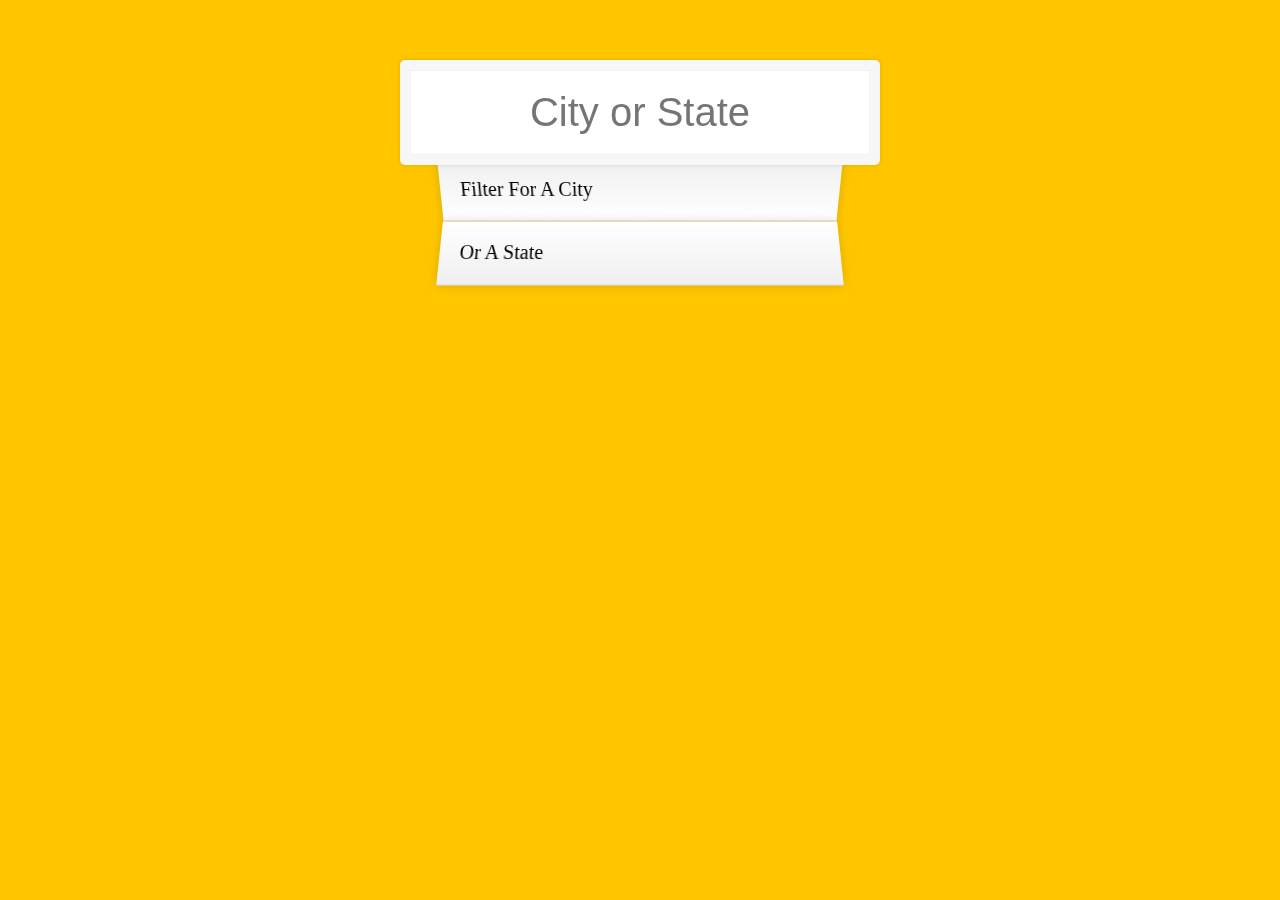
<file: ajax-type-ahead/index.html>
<!DOCTYPE html>
<html lang="en">
<head>
    <meta charset="UTF-8">
    <meta name="viewport", content="width=device-width, initial-scale=1.0">
    <meta http-equiv="X-UA-Compatible" content="ie=edge">
    <link rel="stylesheet" href="https://meyerweb.com/eric/tools/css/reset/reset.css">
    <link rel="stylesheet" href="./style.css">
    <script type="text/javascript" src="./script.js" async>

    </script>
    <title>Type Ahead 👀</title>
</head>

<body>
<form class="search-form">
  <input type="text" class="search" placeholder="City or State">
  <ul class="suggestions">
    <li>Filter for a city</li>
    <li>or a state</li>
  </ul>
</form>
</body>
</html>
</file>
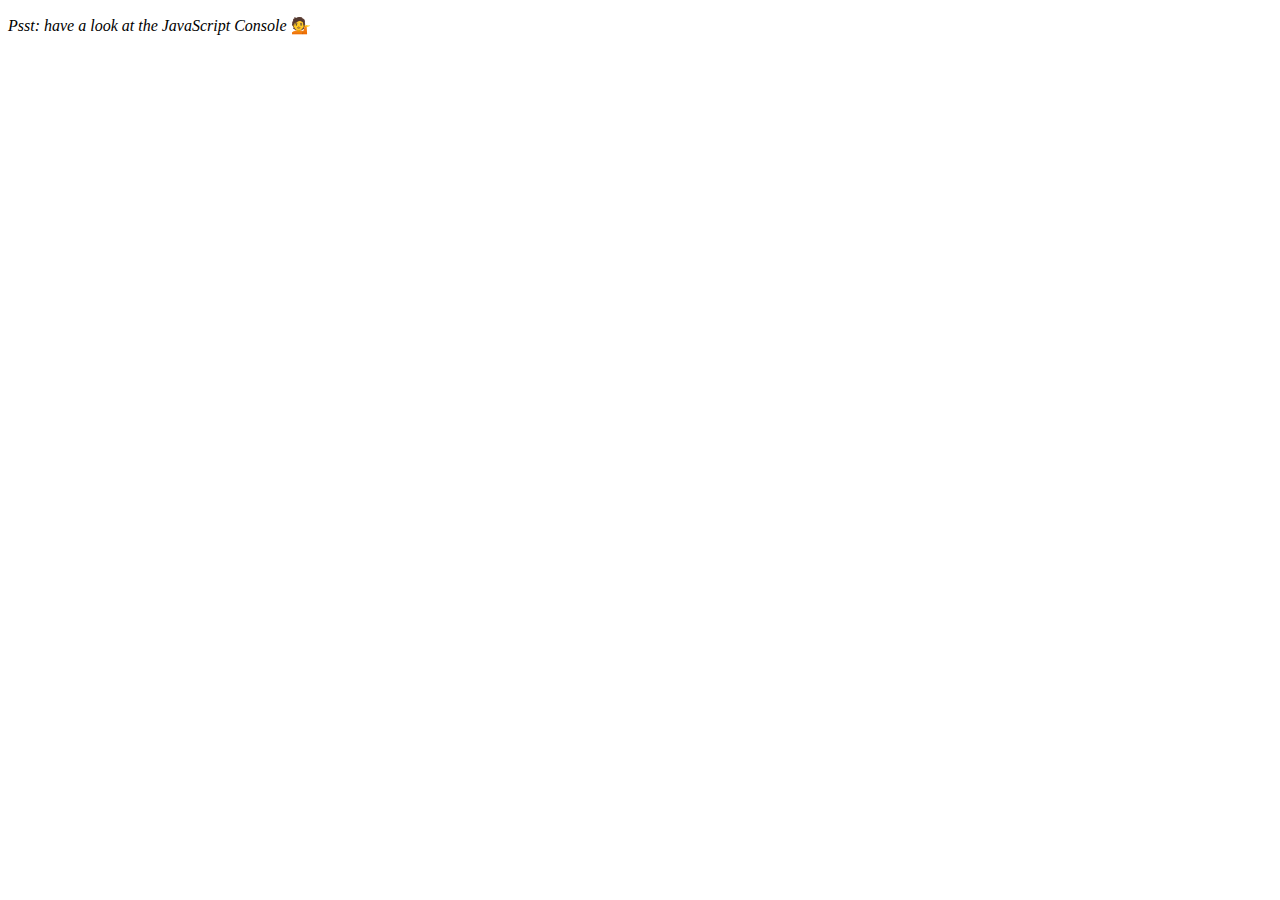
<file: array-cardio-2/index.html>
<!DOCTYPE html>
<html lang="en">
<head>
  <meta charset="UTF-8">
  <title>Array Cardio 💪💪</title>
</head>
<body>
  <p><em>Psst: have a look at the JavaScript Console</em> 💁</p>
  <script>
    // ## Array Cardio Day 2
    const people = [
      { name: 'Wes', year: 1988 },
      { name: 'Kait', year: 1986 },
      { name: 'Irv', year: 1970 },
      { name: 'Lux', year: 2015 }
    ];
    const comments = [
      { text: 'Love this!', id: 523423 },
      { text: 'Super good', id: 823423 },
      { text: 'You are the best', id: 2039842 },
      { text: 'Ramen is my fav food ever', id: 123523 },
      { text: 'Nice Nice Nice!', id: 542328 }
    ];
    // Some and Every Checks
    // Array.prototype.some() // is at least one person 19 or older?
    const atLeast19 = people.some((person) => {
      if (new Date().getFullYear() - person.year >= 19) {
        console.log('Is at least one person 19?');
        return true;
      }
    });

    console.log(atLeast19);
    // Array.prototype.every() // is everyone 19 or older?
    // const all19 = people.every((person) => {
    //   if (new Date().getFullYear() - person.year >= 19) {
    //     console.log('Is everyone 19?');
    //     return true;
    //   }
    // });

    const all19 = people.every((person) => (new Date().getFullYear() - person.year >= 19));

    console.log(all19);

    // Array.prototype.find()
    // Find is like filter, but instead returns just the one you are looking for
    // find the comment with the ID of 823423
    const findID = comments.find((comment) => (comment.id === 823423));

    console.log(findID);

    // Array.prototype.findIndex()
    // Find the comment with this ID
    // delete the comment with the ID of 823423
    const findAndDeleteID = comments.findIndex((comment) => (comment.id === 823423));
    comments.splice(findAndDeleteID, 1);
    console.log(comments);
  </script>
</body>
</html>
</file>
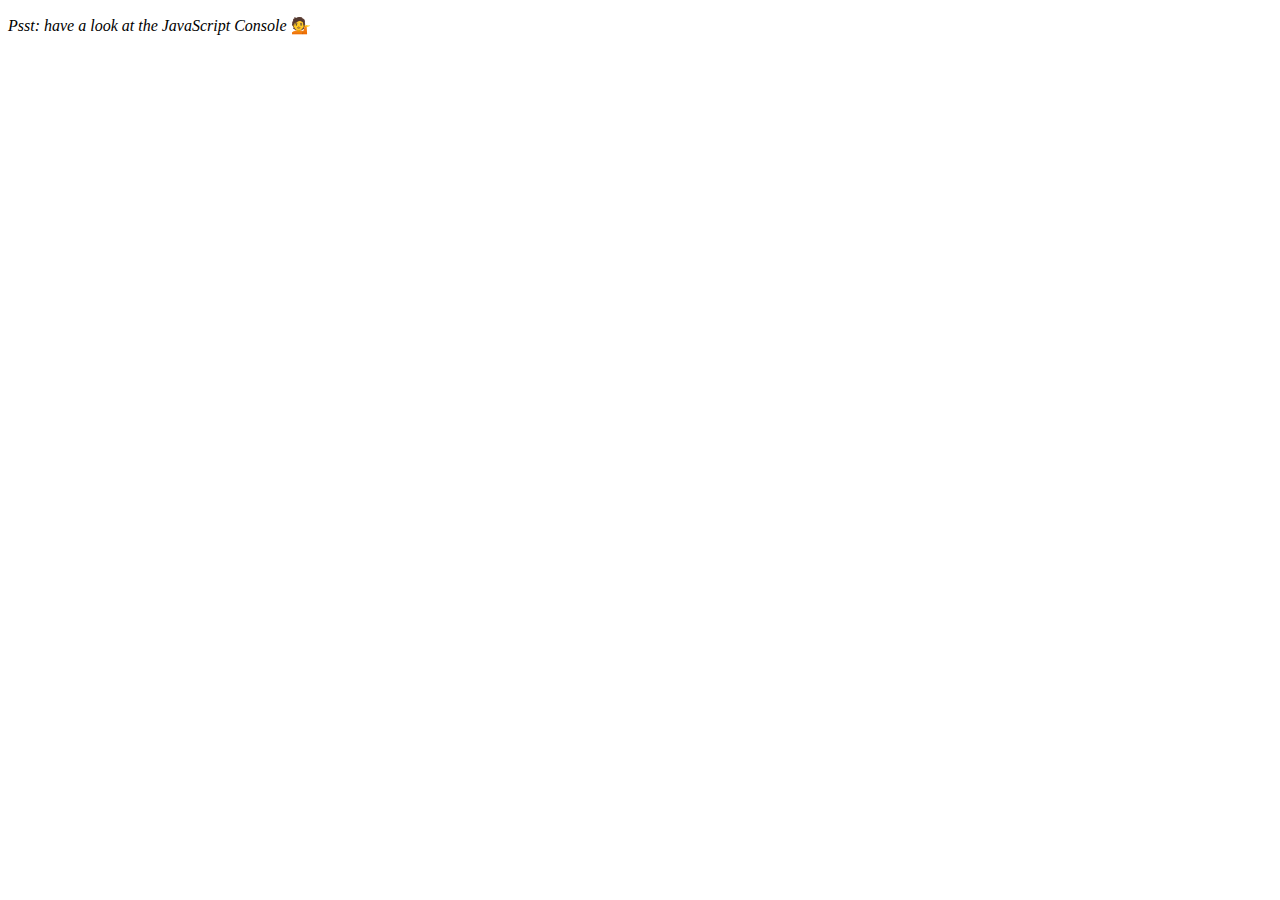
<file: array-cardio/index.html>
<!DOCTYPE html>
<html lang="en">
<head>
  <meta charset="UTF-8">
  <script async="" src="./script.js"></script>
  <title>Array Cardio 💪</title>
</head>
<body>
  <p><em>Psst: have a look at the JavaScript Console</em> 💁</p>
</body>
</html>
</file>
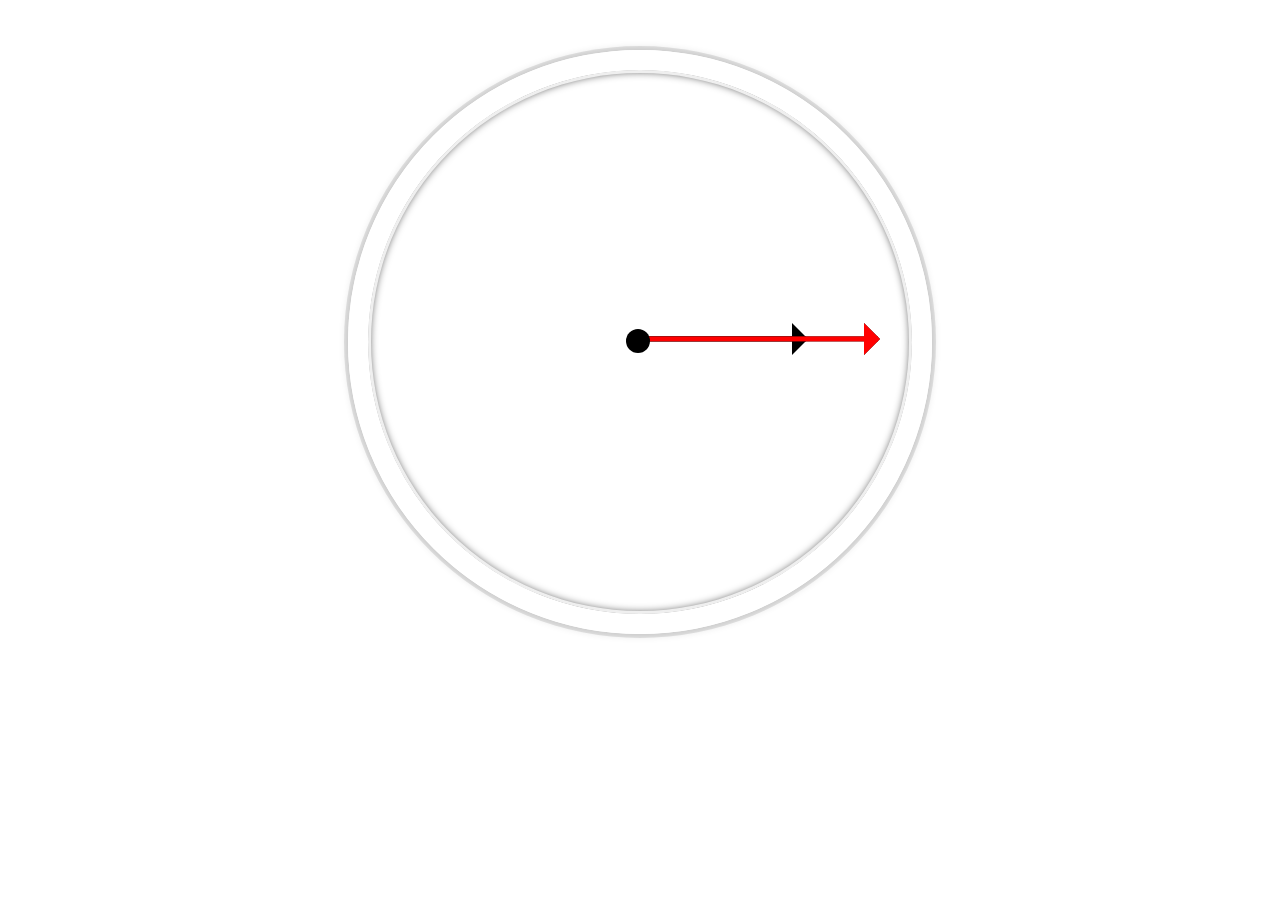
<file: css-js-clock/index.html>
<!DOCTYPE html>
<html lang="en">
<head>
    <meta charset="UTF-8">
    <title>JS + CSS Clock</title>
    <link rel=\"stylesheet\" href=\"https://meyerweb.com/eric/tools/css/reset/reset.css\">
    <link rel="stylesheet" href="./style.css">
    <script async="" src="./script.js"></script>

</head>
<body>

<div class="clock">
    <div class="clock-face">
        <div class="hand hour-hand"></div>
        <div class="hand min-hand"></div>
        <div class="hand second-hand"></div>
        <div class="pin"></div>
    </div>
</div>

<script>
</script>
</body>
</html>
</file>
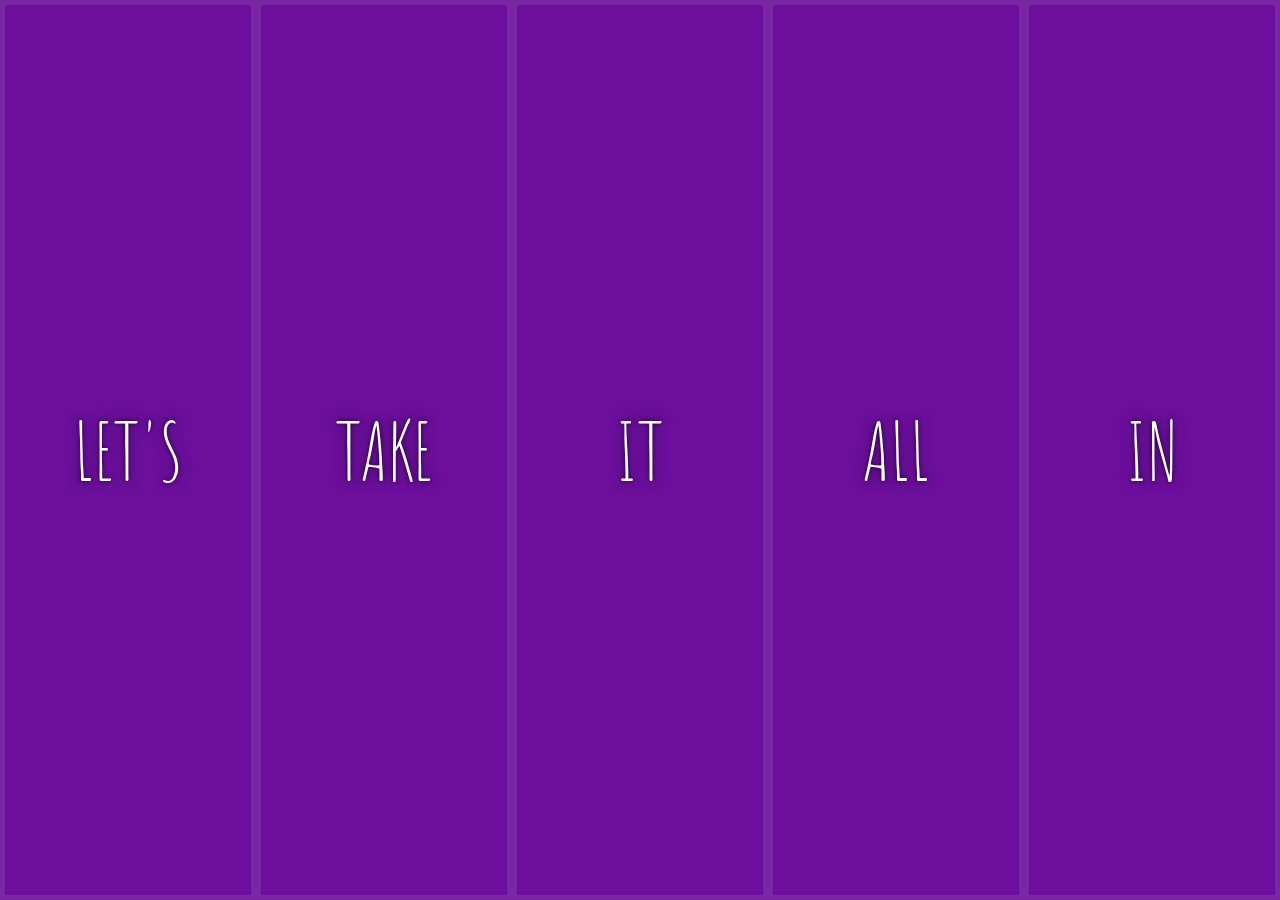
<file: flex-panels-image-gallery/index.html>
<!DOCTYPE html>
<html lang="en">
<head>
    <meta charset="UTF-8">
    <meta name="viewport", content="width=device-width, initial-scale=1.0">
    <meta http-equiv="X-UA-Compatible" content="ie=edge">
    <link rel="stylesheet" href="https://meyerweb.com/eric/tools/css/reset/reset.css">
    <link href='https://fonts.googleapis.com/css?family=Amatic+SC' rel='stylesheet' type='text/css'>
    <link rel="stylesheet" href="./style.css">
    <script type="text/javascript" src="./script.js" async>

    </script>
    <title>Flex Panels Image Gallery</title>
</head>
<div class="panels">
  <div class="panel panel1">
    <p>Hey</p>
    <p>Let's</p>
    <p>Dance</p>
  </div>
  <div class="panel panel2">
    <p>Give</p>
    <p>Take</p>
    <p>Receive</p>
  </div>
  <div class="panel panel3">
    <p>Experience</p>
    <p>It</p>
    <p>Today</p>
  </div>
  <div class="panel panel4">
    <p>Give</p>
    <p>All</p>
    <p>You can</p>
  </div>
  <div class="panel panel5">
    <p>Life</p>
    <p>In</p>
    <p>Motion</p>
  </div>
</div>
<body>
</body>
</html>
</file>
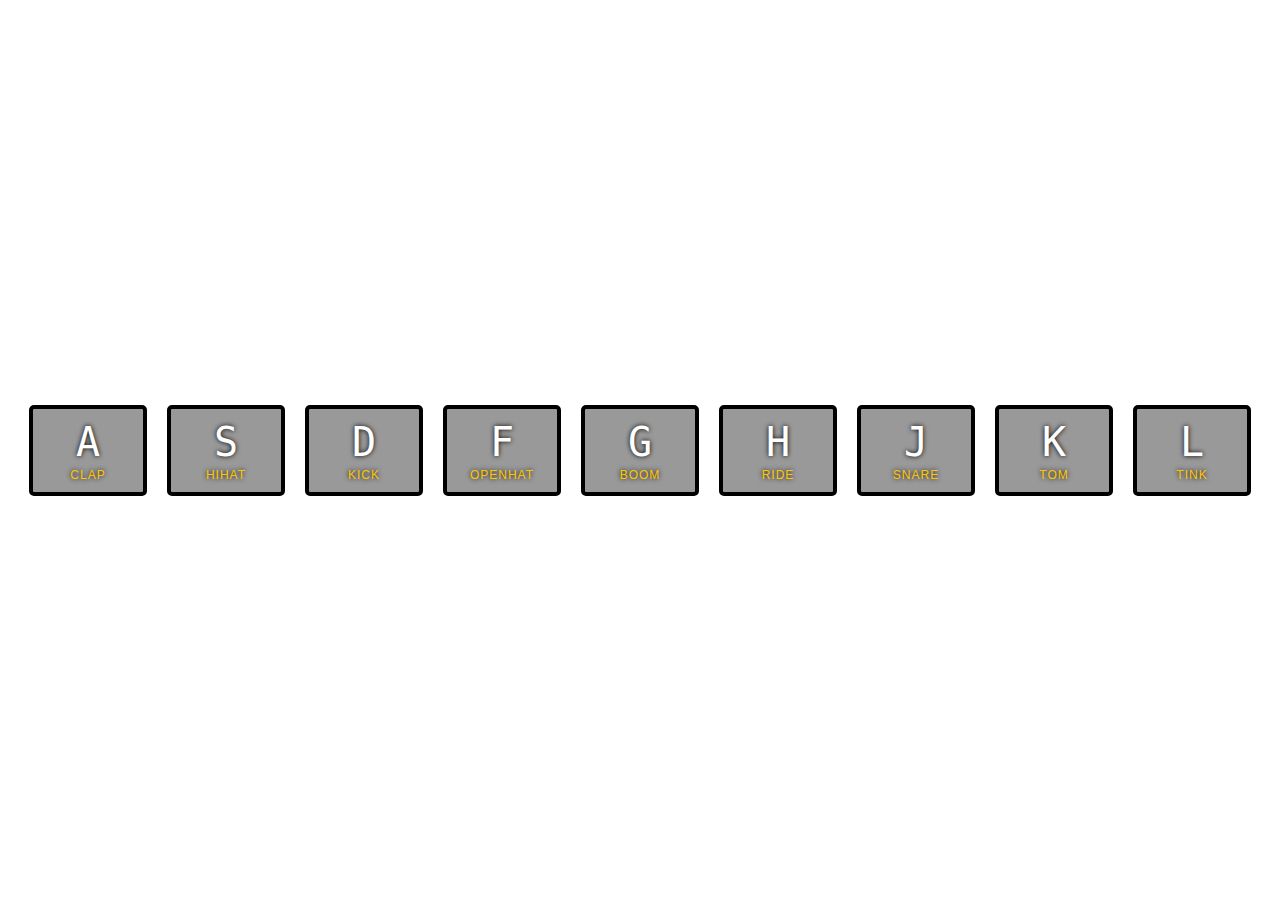
<file: js-drum-kit/index.html>
<!DOCTYPE html>
<html lang="en">
<head>
  <meta charset="UTF-8">
  <title>JS Drum Kit</title>
  <link rel="stylesheet" href="style.css">
  <script type="text/javascript" src="./sounds.js" async></script>
</head>
<body>


  <div class="keys">
    <div data-key="A" class="key">
      <kbd>A</kbd>
      <span class="sound">clap</span>
    </div>
    <div data-key="S" class="key">
      <kbd>S</kbd>
      <span class="sound">hihat</span>
    </div>
    <div data-key="D" class="key">
      <kbd>D</kbd>
      <span class="sound">kick</span>
    </div>
    <div data-key="F" class="key">
      <kbd>F</kbd>
      <span class="sound">openhat</span>
    </div>
    <div data-key="G" class="key">
      <kbd>G</kbd>
      <span class="sound">boom</span>
    </div>
    <div data-key="H" class="key">
      <kbd>H</kbd>
      <span class="sound">ride</span>
    </div>
    <div data-key="J" class="key">
      <kbd>J</kbd>
      <span class="sound">snare</span>
    </div>
    <div data-key="K" class="key">
      <kbd>K</kbd>
      <span class="sound">tom</span>
    </div>
    <div data-key="L" class="key">
      <kbd>L</kbd>
      <span class="sound">tink</span>
    </div>
  </div>

  <audio data-key="A" src="sounds/clap.wav"></audio>
  <audio data-key="S" src="sounds/hihat.wav"></audio>
  <audio data-key="D" src="sounds/kick.wav"></audio>
  <audio data-key="F" src="sounds/openhat.wav"></audio>
  <audio data-key="G" src="sounds/boom.wav"></audio>
  <audio data-key="H" src="sounds/ride.wav"></audio>
  <audio data-key="J" src="sounds/snare.wav"></audio>
  <audio data-key="K" src="sounds/tom.wav"></audio>
  <audio data-key="L" src="sounds/tink.wav"></audio>


</body>
</html>
</file>
<file: ajax-type-ahead/style.css>
html {
  box-sizing: border-box;
  background: #ffc600;
  font-family: 'helvetica neue';
  font-size: 20px;
  font-weight: 200;
}

*, *:before, *:after {
  box-sizing: inherit;
}

input {
  width: 100%;
  padding: 20px;
}

.search-form {
  max-width: 400px;
  margin: 50px auto;
}

input.search {
  margin: 0;
  text-align: center;
  outline: 0;
  border: 10px solid #F7F7F7;
  width: 120%;
  left: -10%;
  position: relative;
  top: 10px;
  z-index: 2;
  border-radius: 5px;
  font-size: 40px;
  box-shadow: 0 0 5px rgba(0, 0, 0, 0.12), inset 0 0 2px rgba(0, 0, 0, 0.19);
}

.suggestions {
  margin: 0;
  padding: 0;
  position: relative;
  /*perspective: 20px;*/
}

.suggestions li {
  background: white;
  list-style: none;
  border-bottom: 1px solid #D8D8D8;
  box-shadow: 0 0 10px rgba(0, 0, 0, 0.14);
  margin: 0;
  padding: 20px;
  transition: background 0.2s;
  display: flex;
  justify-content: space-between;
  text-transform: capitalize;
}

.suggestions li:nth-child(even) {
  transform: perspective(100px) rotateX(3deg) translateY(2px) scale(1.001);
  background: linear-gradient(to bottom,  #ffffff 0%,#EFEFEF 100%);
}

.suggestions li:nth-child(odd) {
  transform: perspective(100px) rotateX(-3deg) translateY(3px);
  background: linear-gradient(to top,  #ffffff 0%,#EFEFEF 100%);
}

span.population {
  font-size: 15px;
}

.hl {
  background: #ffc600;
}
</file>
<file: css-js-clock/style.css>
html {
    font-size: 16px;
}
body {
    margin: 0;
    font-size: 1rem;
}

.clock {
    width: 30rem;
    height: 30rem;
    border: 20px solid white;
    border-radius: 50%;
    margin: 50px auto;
    position: relative;
    padding: 2rem;
    box-shadow:
      0 0 0 4px rgba(0,0,0,0.1),
      inset 0 0 0 3px #EFEFEF,
      inset 0 0 10px black,
      0 0 10px rgba(0,0,0,0.2);
}

.clock-face {
    position: relative;
    width: 100%;
    height: 100%;
    transform: translateY(-3px) rotate(90deg); /* account for the height of the clock hands */
}

.hand {
    width: 50%;
    height: 0.3em;
    background: black;
    position: absolute;
    top: 50%;
    transform: rotate(90deg);
    transition-timing-function: cubic-bezier(0.1, 2.8, 0.58, 1);
    transform-origin: right;
}

.hand::before {
    content: '';
    border-top: 1em solid transparent;
    border-bottom: 1em solid transparent;
    border-right: 1em solid black;
    position: absolute;
    transform: translate(-15%, -0.85em);
}

.second-hand {
    background-color:red;
}

.second-hand::before {
    border-top: 1em solid transparent;
    border-bottom: 1em solid transparent;
    border-right: 1em solid red;
}

.hour-hand {
    width: 35%;
    left: 15%;
}

.pin {
    height: 1.5em;
    width: 1.5em;
    background-color: black;
    border-radius: 50%;
    position: absolute;
    top: 48%;
    left: 48%;
}
</file>
<file: flex-panels-image-gallery/style.css>
html {
  box-sizing: border-box;
  background: #ffc600;
  font-family: 'helvetica neue';
  font-size: 20px;
  font-weight: 200;
}

body {
  margin: 0;
}

*, *:before, *:after {
  box-sizing: inherit;
}

.panels {
  min-height: 100vh;
  overflow: hidden;
  display: flex;
}

.panel {
  background: #6B0F9C;
  box-shadow: inset 0 0 0 5px rgba(255,255,255,0.1);
  color: white;
  text-align: center;
  align-items: center;
  /* Safari transitionend event.propertyName === flex */
  /* Chrome + FF transitionend event.propertyName === flex-grow */
  transition:
    font-size 0.7s cubic-bezier(0.61,-0.19, 0.7,-0.11),
    flex 0.7s cubic-bezier(0.61,-0.19, 0.7,-0.11),
    background 0.2s;
  font-size: 20px;
  background-size: cover;
  background-position: center;
  flex: 1;
  display: flex;
  flex-direction: column;
}

.panel1 { background-image:url(https://source.unsplash.com/gYl-UtwNg_I/1500x1500); }
.panel2 { background-image:url(https://source.unsplash.com/rFKUFzjPYiQ/1500x1500); }
.panel3 { background-image:url(https://images.unsplash.com/photo-1465188162913-8fb5709d6d57?ixlib=rb-0.3.5&q=80&fm=jpg&crop=faces&cs=tinysrgb&w=1500&h=1500&fit=crop&s=967e8a713a4e395260793fc8c802901d); }
.panel4 { background-image:url(https://source.unsplash.com/ITjiVXcwVng/1500x1500); }
.panel5 { background-image:url(https://source.unsplash.com/3MNzGlQM7qs/1500x1500); }

/* Flex Children */
.panel > * {
  margin: 0;
  width: 100%;
  transition: transform 0.5s;
  flex: 1;
  display: flex;
  justify-content: center;
  align-items: center;
}

.panel p {
  text-transform: uppercase;
  font-family: 'Amatic SC', cursive;
  text-shadow: 0 0 4px rgba(0, 0, 0, 0.72), 0 0 14px rgba(0, 0, 0, 0.45);
  font-size: 2em;
}

.panel p:nth-child(2) {
  font-size: 4em;
}

.panel p:first-child {
    transform: translateY(-100%);
}

.panel p:last-child {
    transform: translateY(100%);
}

.panel.flyin p:first-child,
.panel.flyin p:last-child {
    transform: translateY(0);
}

.panel.open {
  font-size: 40px;
  flex: 5;
}
</file>
<file: js-drum-kit/style.css>
html {
  font-size: 10px;
  background: url(http://i.imgur.com/b9r5sEL.jpg) bottom center;
  background-size: cover;
  background-repeat: no-repeat;
}

body,html {
  margin: 0;
  padding: 0;
  font-family: sans-serif;
}

.keys {
  display: flex;
  flex: 1;
  min-height: 100vh;
  align-items: center;
  justify-content: center;
}

.key {
  border: .4rem solid black;
  border-radius: .5rem;
  margin: 1rem;
  font-size: 1.5rem;
  padding: 1rem .5rem;
  transition: all .07s ease;
  width: 10rem;
  text-align: center;
  color: white;
  background: rgba(0,0,0,0.4);
  text-shadow: 0 0 .5rem black;
}

.playing {
  transform: scale(1.1);
  border-color: #ffc600;
  box-shadow: 0 0 1rem #ffc600;
}

kbd {
  display: block;
  font-size: 4rem;
}

.sound {
  font-size: 1.2rem;
  text-transform: uppercase;
  letter-spacing: .1rem;
  color: #ffc600;
}
</file>
